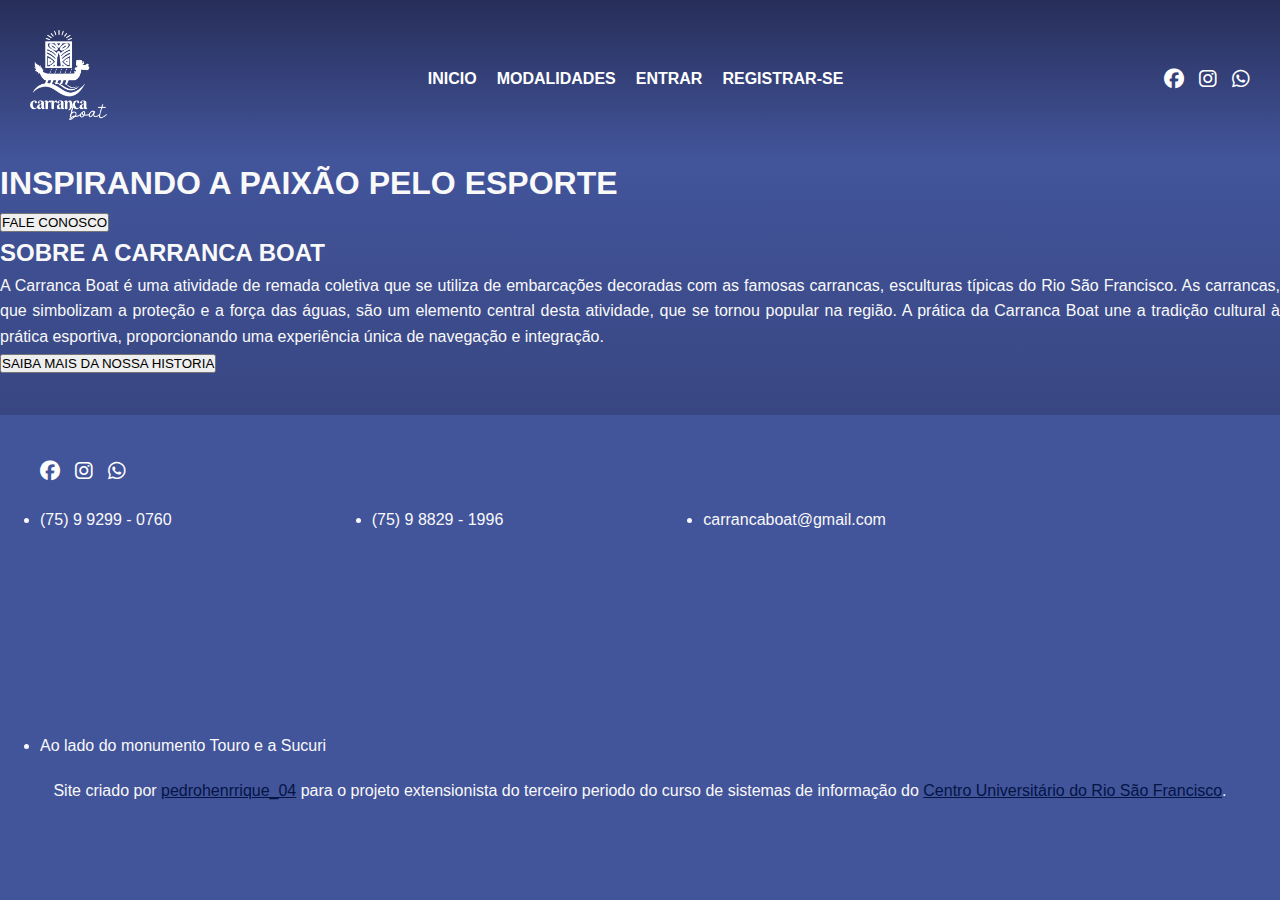
<file: index.html>
<!DOCTYPE html>
<html lang="pt-br">

<head>
    <meta charset="UTF-8">
    <meta name="viewport" content="width=device-width, initial-scale=1.0">
    <title>Carranca Boat</title>
    <link rel="stylesheet" href="estilos/style.css">
    <link rel="stylesheet" href="https://cdnjs.cloudflare.com/ajax/libs/font-awesome/6.4.0/css/all.min.css"> <!--icone das redes-->
    <link rel="stylesheet" href="estilos/cabecalho.css"> <!--css do cabecalho-->
</head>

<body>
    <!--cabecalho-->
    <header id="cabecalho">
        <div class="logo">
            <a href="index.html"><img src="imagens/CARRANCA-2 1.png" alt="Logo"></a>
        </div>

        <nav id="menu">
            <ul id="nav-list">
                <li><a href="index.html">INICIO</a></li>
                <!-- <li><a href="pages/projetos.html">PROJETOS</a></li> -->
                <!-- <li><a href="pages/eventos.html">EVENTOS</a></li> -->
                <li><a href="pages/modalidades.html">MODALIDADES</a></li>
                <li><a href="pages/entrar.html">ENTRAR</a></li>
                <li><a href="pages/registro.html">REGISTRAR-SE</a></li>
            </ul>
        </nav>

        <div class="social-icons">
            <a href="https://www.facebook.com/carrancaboat" target="_blank"><i class="fa-brands fa-facebook"></i></a>
            <a href="https://www.instagram.com/carrancaboat/" target="_blank"><i class="fa-brands fa-instagram"></i></a>
            <a href="http://wa.me//5575988291996" target="_blank"><i class="fa-brands fa-whatsapp"></i></a>
        </div>

        <div class="hamburger" id="hamburger">
            <span></span>
            <span></span>
            <span></span>
        </div>

    </header>

    <main>

        <div id="boat" class="container">
            <section>

                <h1>INSPIRANDO A PAIXÃO PELO ESPORTE</h1>

                <a href="http://wa.me//5575988291996" target="_blank">
                <button>FALE CONOSCO</button>
                </a>


            </section>
        </div>

        <section>
            <h2>SOBRE A CARRANCA BOAT</h2>

            <p>A Carranca Boat é uma atividade de remada coletiva que se utiliza de embarcações decoradas com as famosas
                carrancas, esculturas típicas do Rio São Francisco. As carrancas, que simbolizam a proteção e a força
                das águas, são um elemento central desta atividade, que se tornou popular na região. A prática da
                Carranca Boat une a tradição cultural à prática esportiva, proporcionando uma experiência única de
                navegação e integração.</p>

            <a href="pages/quem_somos.html"><button class="grande">SAIBA MAIS DA NOSSA HISTORIA</button></a>
<!--
        </section>

        <section class="projetos">
            <h2>PRINCIPAIS PROJETOS</h2>

            <div class="grid-projetos">

                <div class="card" style="background-image: url('');">
                    <h3>Promoção do Dragon Boat</h3>
                    <a href="#">SAIBA MAIS</a>
                </div>

                <div class="card" style="background-image: url('');">
                    <h3>Eventos
                        Esportivos</h3>
                    <a href="#">SAIBA MAIS</a>
                </div>

                <div class="card" style="background-image: url('');">
                    <h3>Núcleos e Programas de Capacitação
                    </h3>
                    <a href="#">SAIBA MAIS</a>
                </div>

                <div class="card" style="background-image: url('');">
                    <h3>Candidatura e
                        Sede de Eventos
                    </h3>
                    <a href="#">SAIBA MAIS</a>
                </div>

                <div class="card" style="background-image: url('');">
                    <h3>Parcerias</h3>
                    <a href="#">SAIBA MAIS</a>
                </div>

            </div>
        </section>

        <section id="not">
            <h2>NOTICIAS</h2>

            <div class="conteudo-inferior">
                <p>Confira as ultimas noticias</p>
                <button>SAIBA MAIS</button>
            </div>
        </section>
-->
        <script src="js/script.js"></script> <!--js do cabecalho-->

    </main>

    <footer>
        <div class="social-icons">
            <a href="https://www.facebook.com/carrancaboat" target="_blank"><i class="fa-brands fa-facebook"></i></a>
            <a href="https://www.instagram.com/carrancaboat/" target="_blank"><i class="fa-brands fa-instagram"></i></a>
            <a href="http://wa.me//5575988291996" target="_blank"><i class="fa-brands fa-whatsapp"></i></a>
        </div>

        <ul>

            <ul class="contact-info">
                <li>(75) 9 9299 - 0760</li>
                <li>(75) 9 8829 - 1996</li>
                <li>carrancaboat@gmail.com</li>
                <li>Ao lado do monumento Touro e a Sucuri</li>
            </ul>

        </ul>

         <p>Site criado por <a href="https://github.com/Kissuke" target="_blank">pedrohenrrique_04</a> para o projeto extensionista do
            terceiro periodo do curso de sistemas de informação do <a href="https://www.unirios.edu.br/" target="_blank">Centro Universitário do Rio São Francisco</a>.</p>

    </footer>

</body>

</html>
</file>
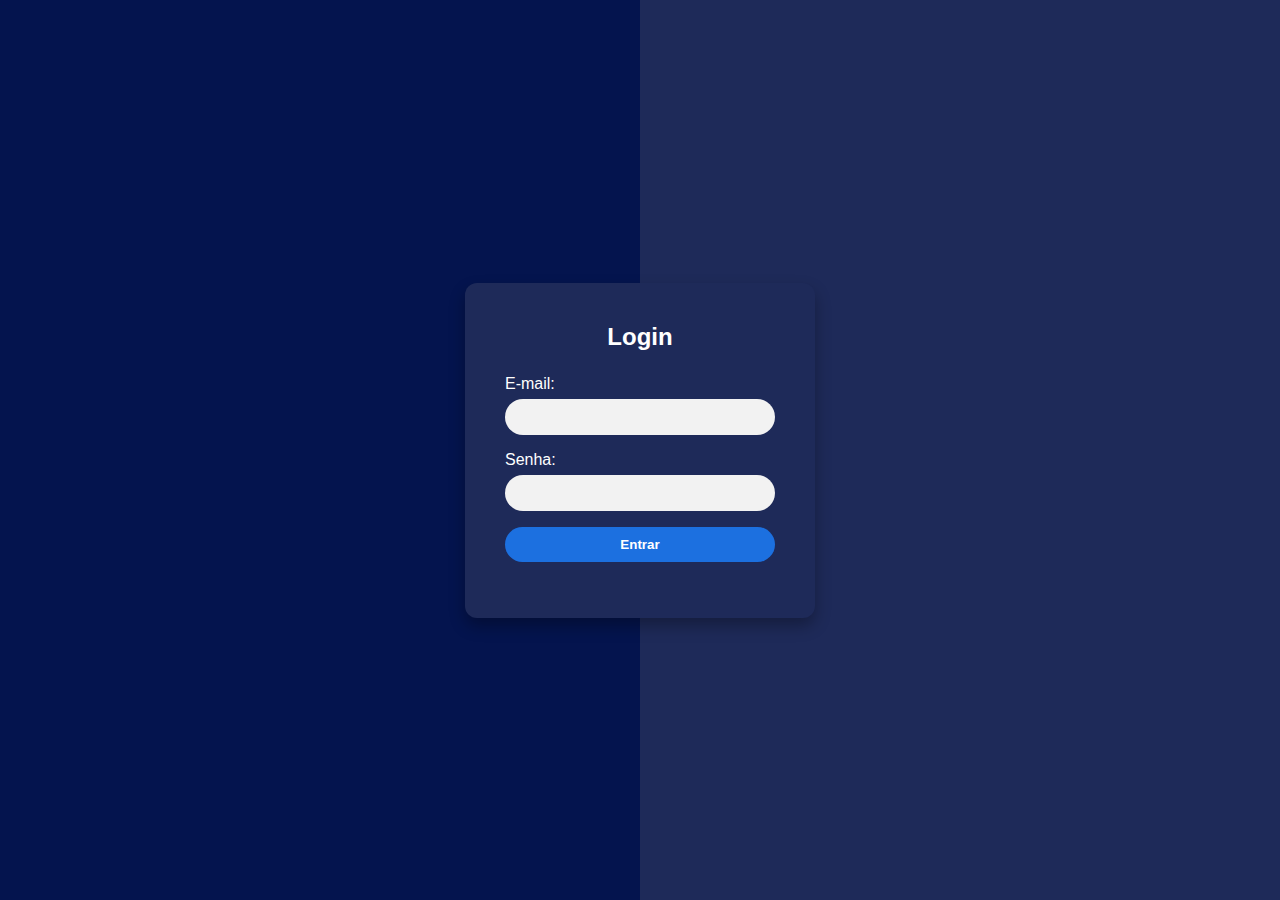
<file: pages/entrar.html>
<!DOCTYPE html>
<html lang="pt-br">
<head>
    <meta charset="UTF-8" />
    <meta name="viewport" content="width=device-width, initial-scale=1.0" />
    <title>Login</title>
    <link rel="stylesheet" href="../estilos/login.css" />
</head>
<body>
    <div class="login-container">
        <h2>Login</h2>
        <form id="loginForm">
            <label for="email">E-mail:</label>
            <input type="email" name="email" required />

            <label for="senha">Senha:</label>
            <input type="password" name="senha" required />

            <button type="submit">Entrar</button>
        </form>
        <div id="mensagem"></div>
    </div>
    <script src="../js/login.js"></script>
</body>
</html>
</file>
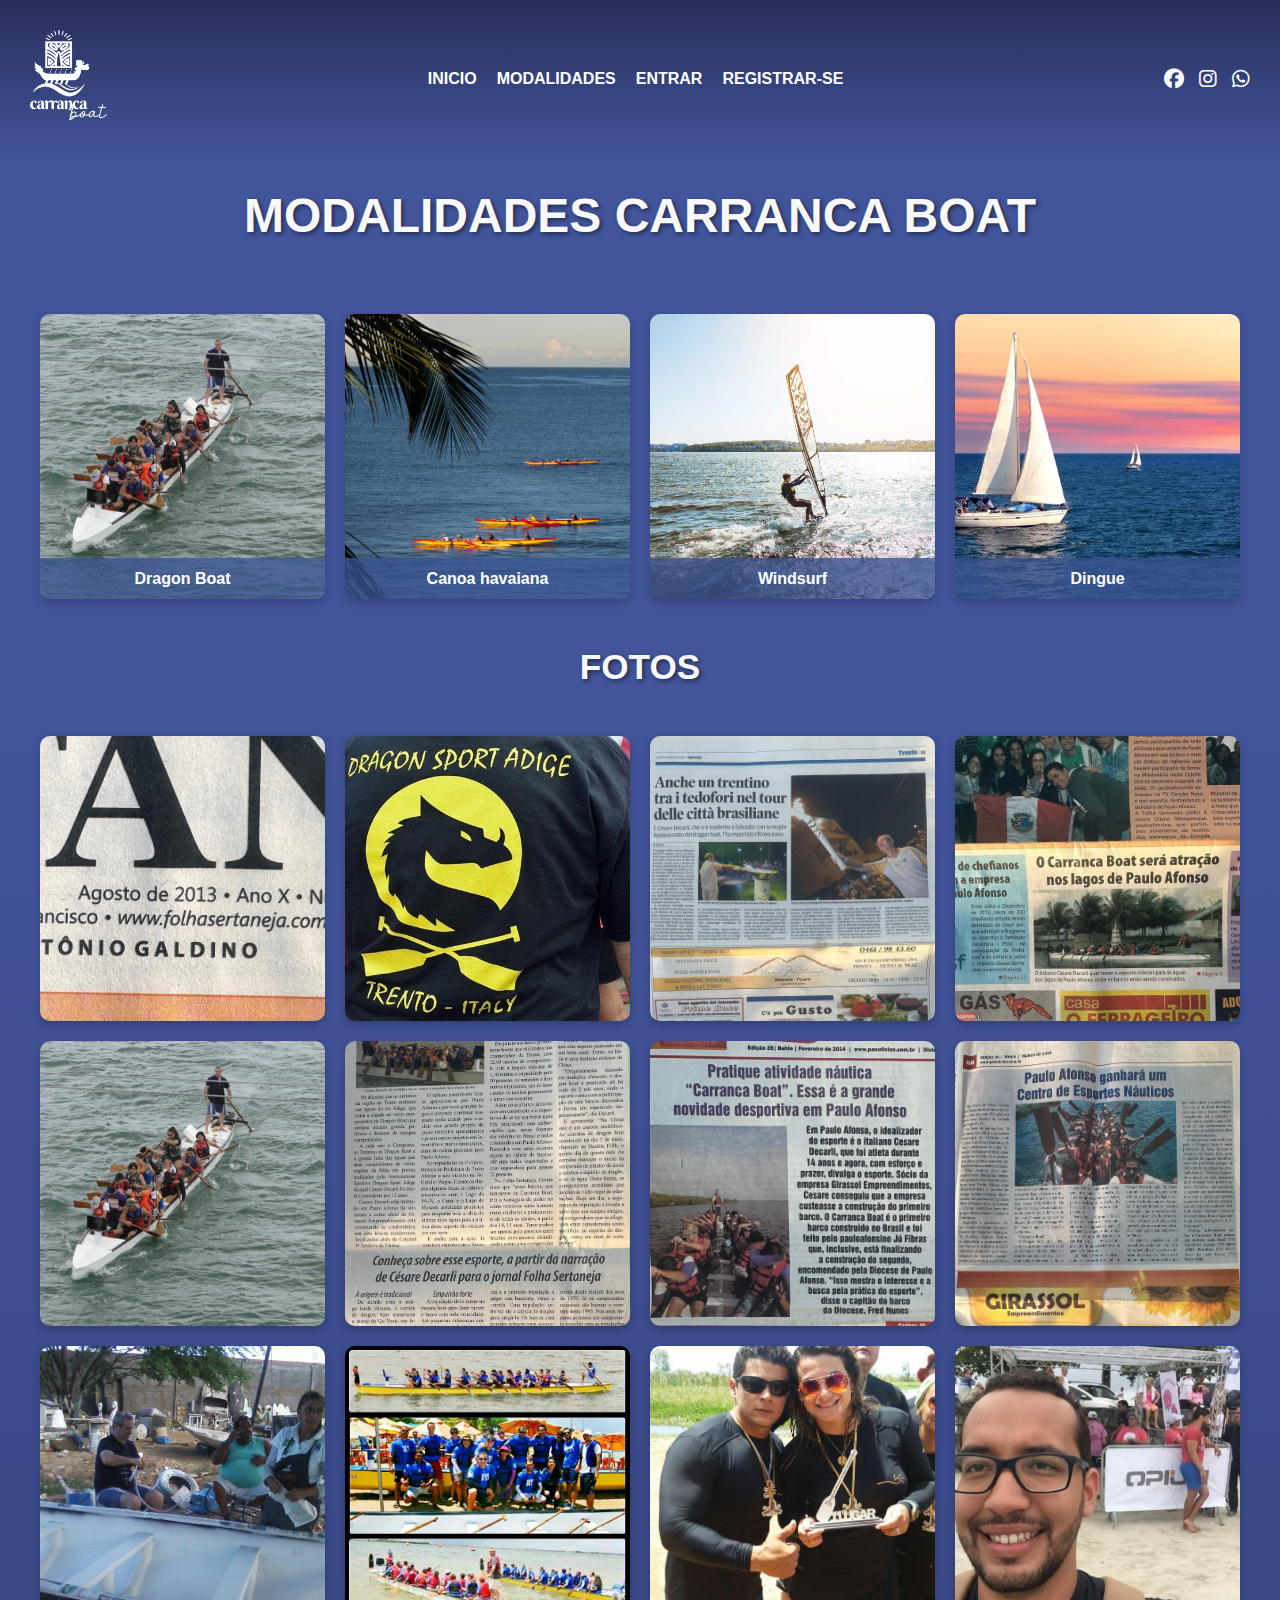
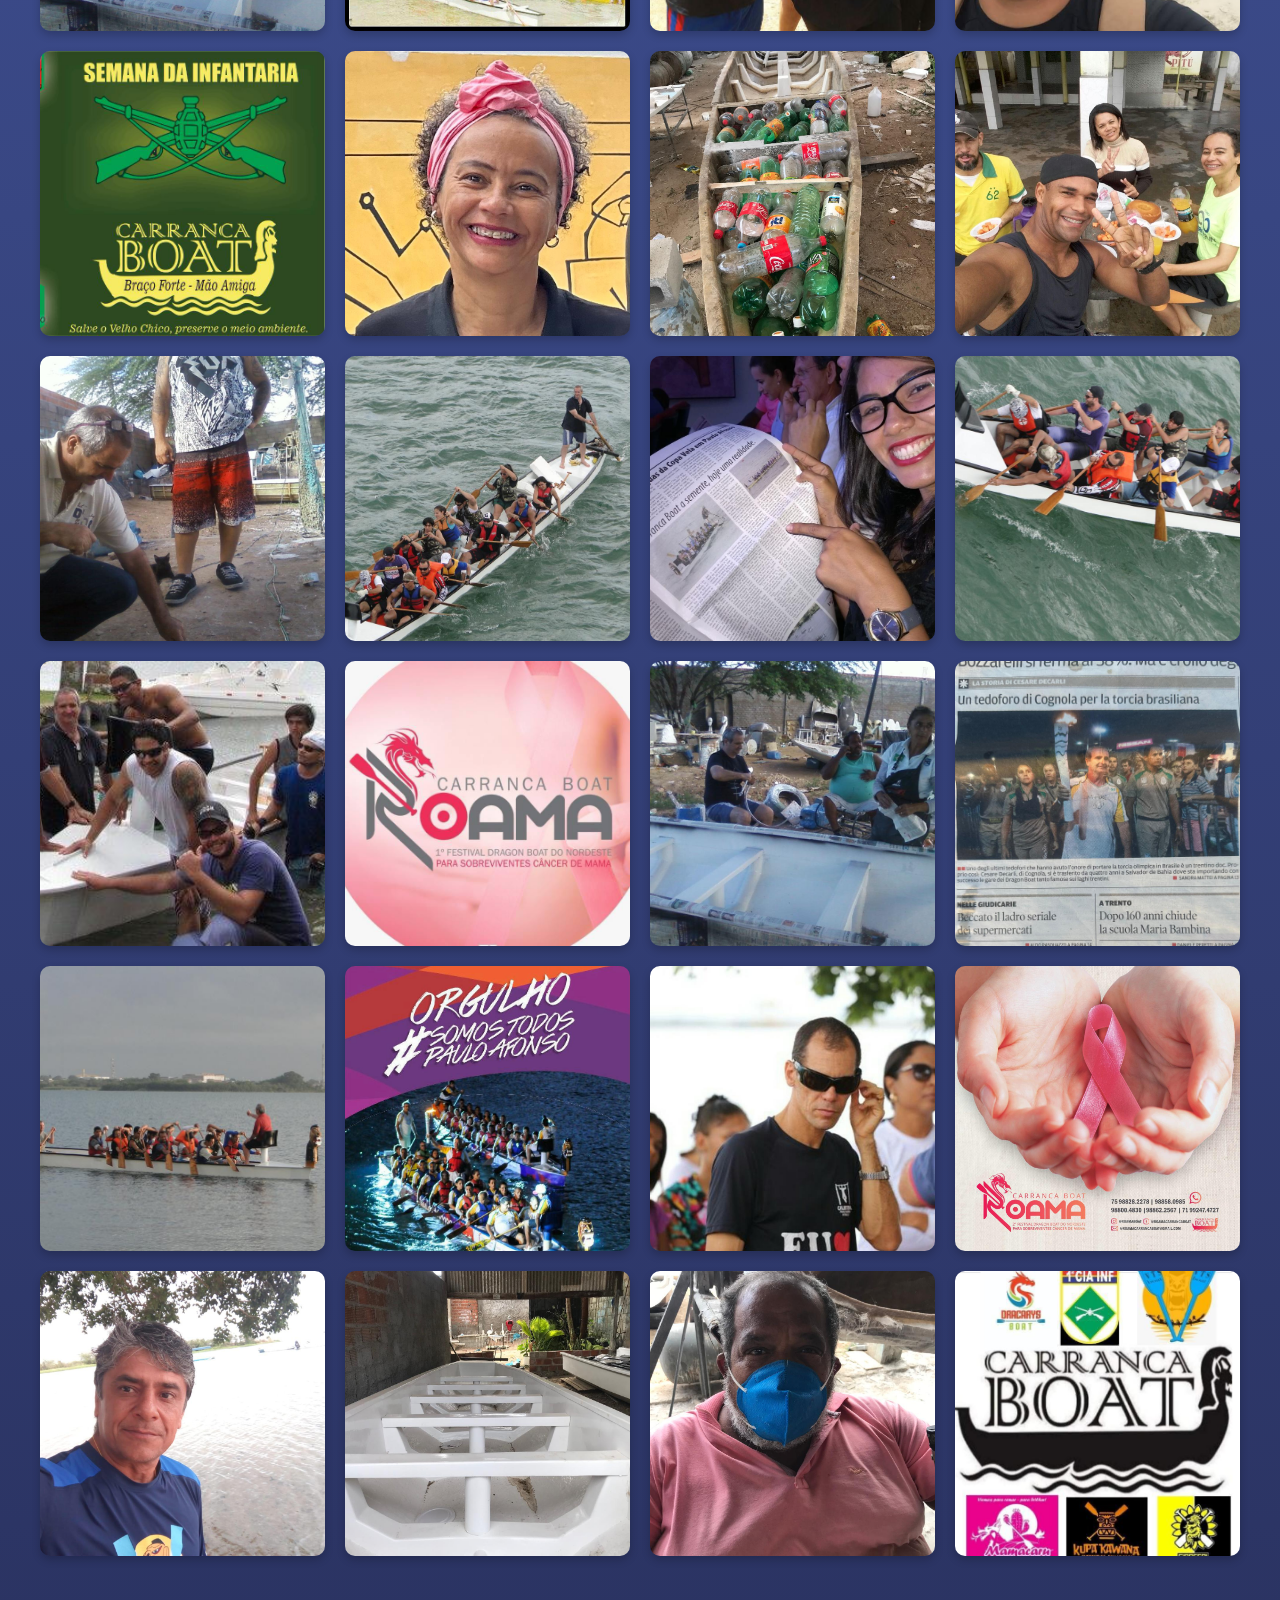
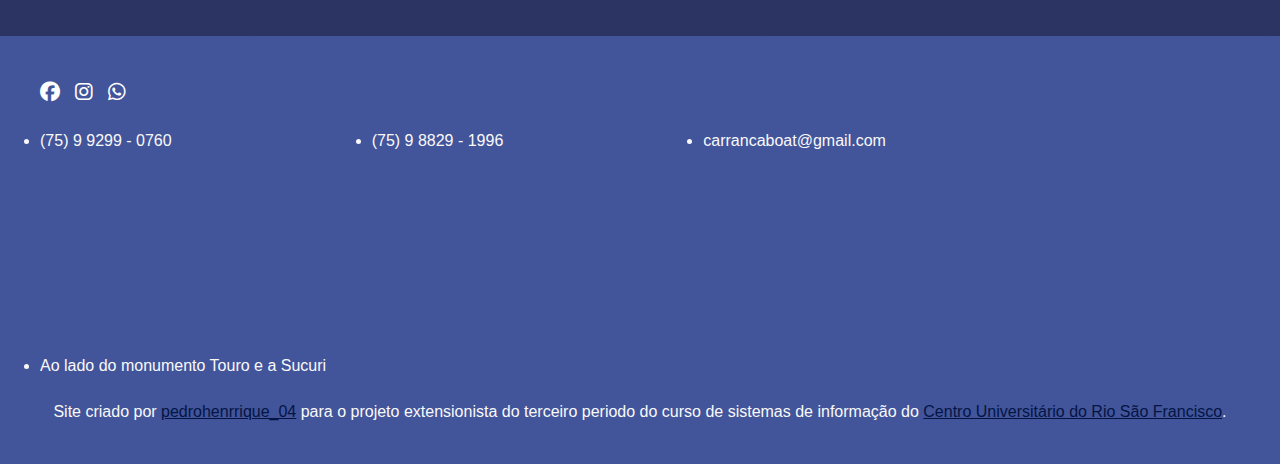
<file: pages/modalidades.html>
<!DOCTYPE html>
<html lang="pt-br">

<head>
    <meta charset="UTF-8">
    <meta name="viewport" content="width=device-width, initial-scale=1.0">
    <title>Modalidades</title>
    <link rel="stylesheet" href="https://cdnjs.cloudflare.com/ajax/libs/font-awesome/6.4.0/css/all.min.css">
    <link rel="stylesheet" href="../estilos/cabecalho.css">
    <link rel="stylesheet" href="../estilos/modalidade.css">

</head>

<body>

    <!--cabecalho-->
    <header id="cabecalho">
        <div class="logo">
            <a href="../index.html"><img src="../imagens/CARRANCA-2 1.png" alt="Logo"></a>
        </div>

        <nav id="menu">
            <ul id="nav-list">
                <li><a href="../index.html">INICIO</a></li>
                <!-- <li><a href="projetos.html">PROJETOS</a></li> -->
                <!-- <li><a href="eventos.html">EVENTOS</a></li> -->
                <li><a href="modalidades.html">MODALIDADES</a></li>
                <li><a href="entrar.html">ENTRAR</a></li>
                <li><a href="registro.html">REGISTRAR-SE</a></li>
            </ul>
        </nav>

        <div class="social-icons">
            <a href="https://www.facebook.com/carrancaboat" target="_blank"><i class="fa-brands fa-facebook"></i></a>
            <a href="https://www.instagram.com/carrancaboat/" target="_blank"><i class="fa-brands fa-instagram"></i></a>
            <a href="http://wa.me//5575988291996" target="_blank"><i class="fa-brands fa-whatsapp"></i></a>
        </div>


        <div class="hamburger" id="hamburger">
            <span></span>
            <span></span>
            <span></span>
        </div>

    </header>

    <main>
        <section>

            <h1>MODALIDADES CARRANCA BOAT</h1>

            <div class="container">

                <div class="item">

                    <img src="../imagens/dragon.jpg" alt="imagem ilustrativa da modalidade dragon boat">

                    <div class="nome-modalidade">
                        <p class="mod">Dragon Boat</p>
                    </div>

                </div>

                <div class="item">

                    <img src="../imagens/hava.jpg" alt="imagem ilustrativa da modalidade canoa havaiana">

                    <div class="nome-modalidade">
                        <p class="mod">Canoa havaiana</p>
                    </div>

                </div>

                <div class="item">

                    <img src="../imagens/wind.jpg" alt="imagem ilustrativa da modalidade windsurf">

                    <div class="nome-modalidade">
                        <p class="mod">Windsurf</p>
                    </div>

                </div>

                <div class="item">

                    <img src="../imagens/dingue.jpg" alt="imagem ilustrativa da modalidade dingue">

                    <div class="nome-modalidade">
                        <p class="mod">Dingue</p>
                    </div>

                </div>

            </div>

        </section>

        <section>

            <h2>FOTOS</h2>

            <div class="container">

                <div class="item">
                    <img src="../galeria/a.jpg" alt="imagem da galeria">
                </div>
                <div class="item">
                    <img src="../galeria/b.jpg" alt="imagem da galeria">
                </div>
                <div class="item">
                    <img src="../galeria/c.jpg" alt="imagem da galeria">
                </div>
                <div class="item">
                    <img src="../galeria/d.jpg" alt="imagem da galeria">
                </div>
                <div class="item">
                    <img src="../galeria/e.jpg" alt="imagem da galeria">
                </div>
                <div class="item">
                    <img src="../galeria/f.jpg" alt="imagem da galeria">
                </div>
                <div class="item">
                    <img src="../galeria/g.jpg" alt="imagem da galeria">
                </div>
                <div class="item">
                    <img src="../galeria/h.jpg" alt="imagem da galeria">
                </div>
                <div class="item">
                    <img src="../galeria/i.jpg" alt="imagem da galeria">
                </div>
                <div class="item">
                    <img src="../galeria/j.jpg" alt="imagem da galeria">
                </div>
                <div class="item">
                    <img src="../galeria/k.jpg" alt="imagem da galeria">
                </div>
                <div class="item">
                    <img src="../galeria/l.jpg" alt="imagem da galeria">
                </div>
                <div class="item">
                    <img src="../galeria/m.jpg" alt="imagem da galeria">
                </div>
                <div class="item">
                    <img src="../galeria/n.jpg" alt="imagem da galeria">
                </div>
                <div class="item">
                    <img src="../galeria/o.jpg" alt="imagem da galeria">
                </div>
                <div class="item">
                    <img src="../galeria/p.jpg" alt="imagem da galeria">
                </div>
                <div class="item">
                    <img src="../galeria/q.jpg" alt="imagem da galeria">
                </div>
                <div class="item">
                    <img src="../galeria/r.jpg" alt="imagem da galeria">
                </div>
                <div class="item">
                    <img src="../galeria/s.jpg" alt="imagem da galeria">
                </div>
                <div class="item">
                    <img src="../galeria/t.jpg" alt="imagem da galeria">
                </div>
                <div class="item">
                    <img src="../galeria/u.jpg" alt="imagem da galeria">
                </div>
                <div class="item">
                    <img src="../galeria/v.jpg" alt="imagem da galeria">
                </div>
                <div class="item">
                    <img src="../galeria/w.jpg" alt="imagem da galeria">
                </div>
                <div class="item">
                    <img src="../galeria/x.jpg" alt="imagem da galeria">
                </div>
                <div class="item">
                    <img src="../galeria/y.jpg" alt="imagem da galeria">
                </div>
                <div class="item">
                    <img src="../galeria/z.jpg" alt="imagem da galeria">
                </div>
                <div class="item">
                    <img src="../galeria/qq.jpg" alt="imagem da galeria">
                </div>
                <div class="item">
                    <img src="../galeria/ww.jpg" alt="imagem da galeria">
                </div>
                <div class="item">
                    <img src="../galeria/ee.jpg" alt="imagem da galeria">
                </div>
                <div class="item">
                    <img src="../galeria/rr.jpg" alt="imagem da galeria">
                </div>
                <div class="item">
                    <img src="../galeria/tt.jpg" alt="imagem da galeria">
                </div>
                <div class="item">
                    <img src="../galeria/yy.jpg" alt="imagem da galeria">
                </div>


            </div>

        </section>

        <script src="../js/script.js"></script>

    </main>

    <footer>
        <div class="social-icons">
            <a href="https://www.facebook.com/carrancaboat" target="_blank"><i class="fa-brands fa-facebook"></i></a>
            <a href="https://www.instagram.com/carrancaboat/" target="_blank"><i class="fa-brands fa-instagram"></i></a>
            <a href="http://wa.me//5575988291996" target="_blank"><i class="fa-brands fa-whatsapp"></i></a>
        </div>

        <ul>

            <ul class="contact-info">
                <li>(75) 9 9299 - 0760</li>
                <li>(75) 9 8829 - 1996</li>
                <li>carrancaboat@gmail.com</li>
                <li>Ao lado do monumento Touro e a Sucuri</li>
            </ul>

        </ul>

         <p>Site criado por <a href="https://github.com/Kissuke" target="_blank">pedrohenrrique_04</a> para o projeto extensionista do
            terceiro periodo do curso de sistemas de informação do <a href="https://www.unirios.edu.br/" target="_blank">Centro Universitário do Rio São Francisco</a>.</p>

    </footer>

</body>

</html>
</file>
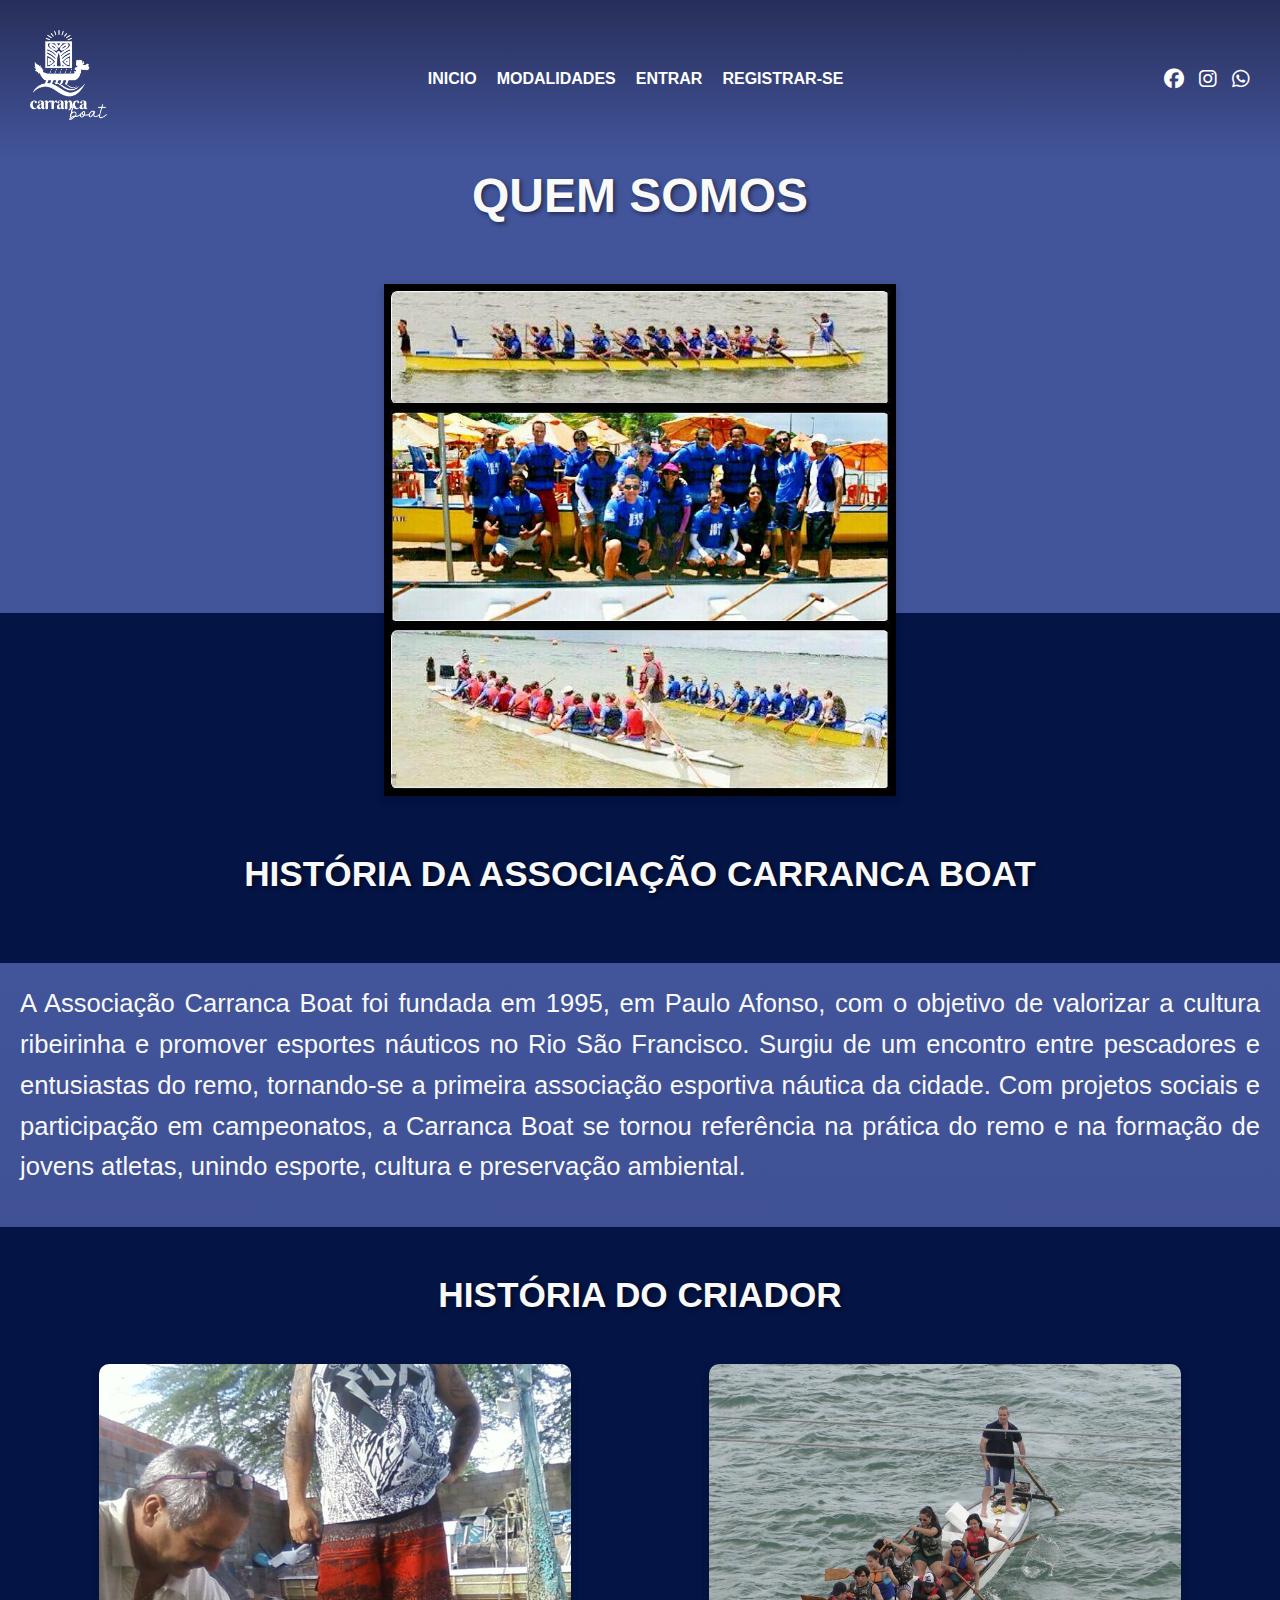
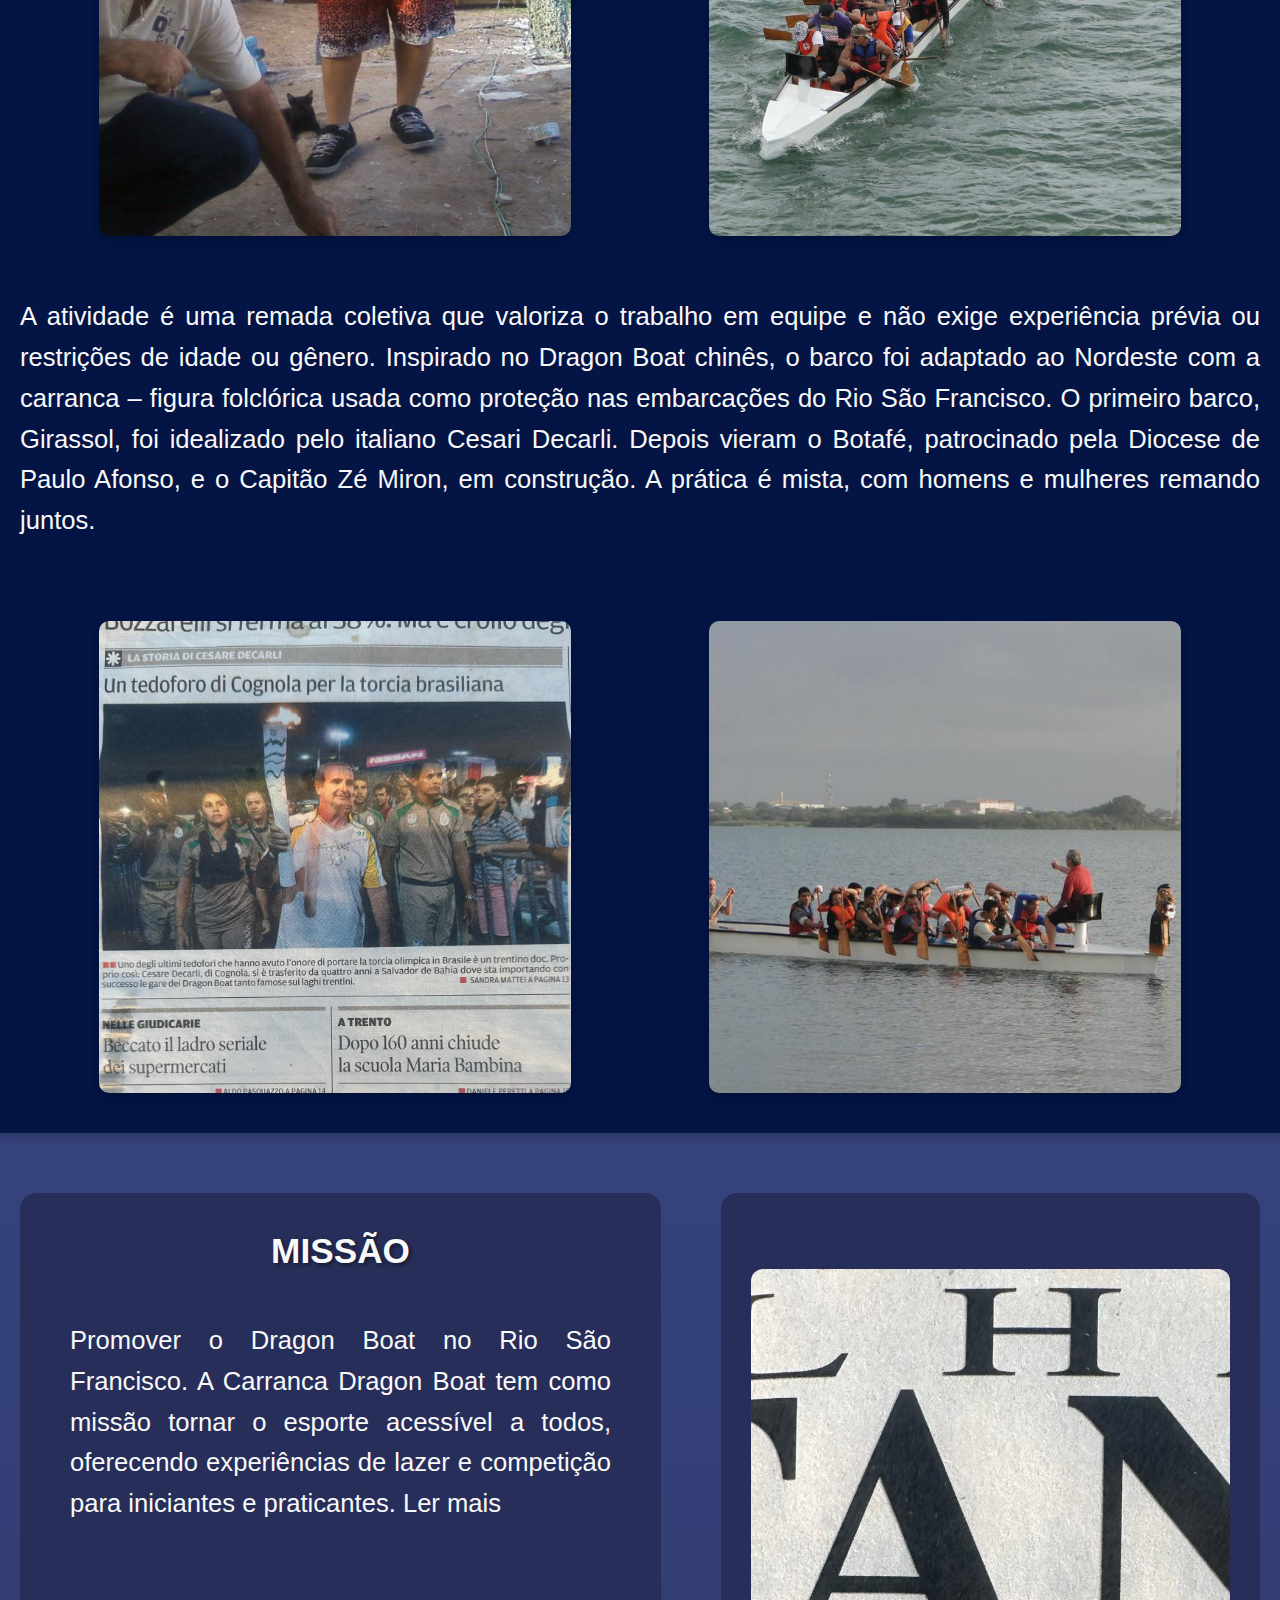
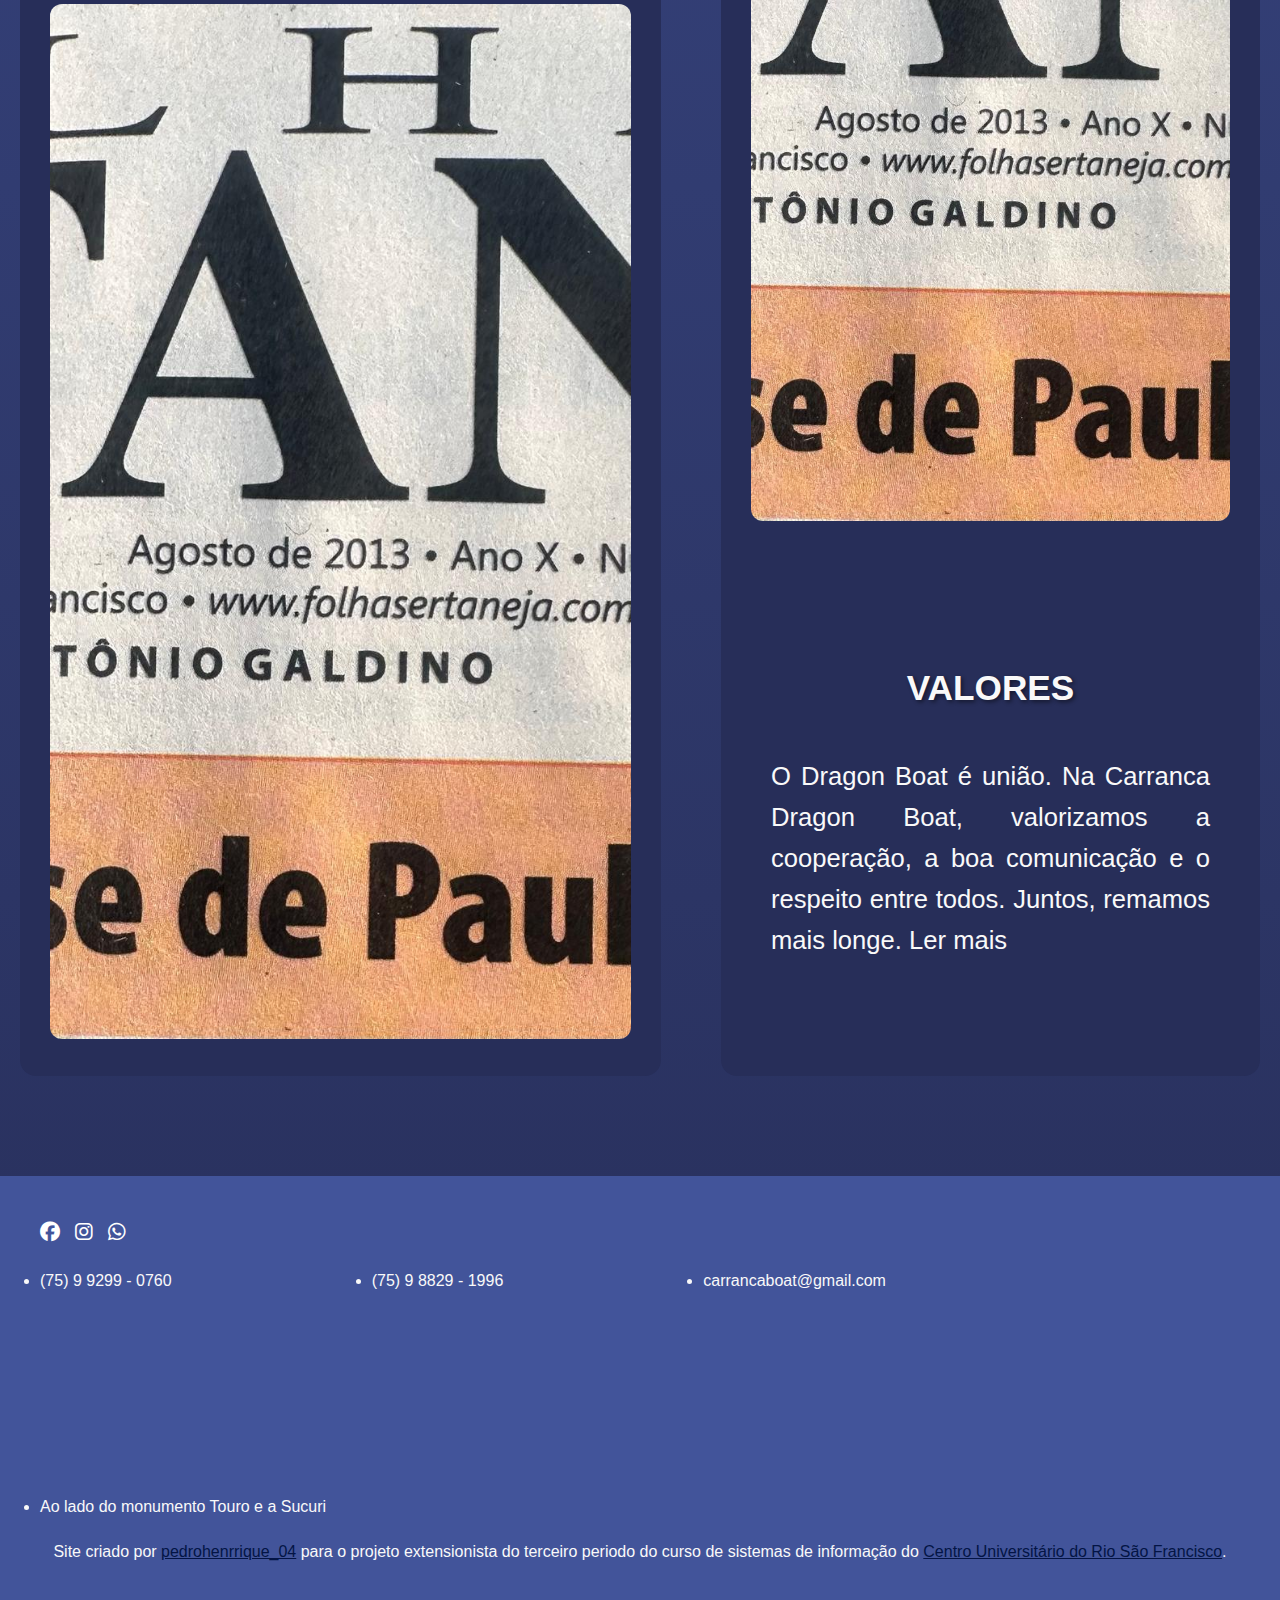
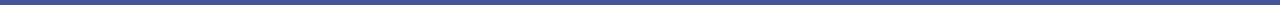
<file: pages/quem_somos.html>
<!DOCTYPE html>
<html lang="pt-br">

<head>
    <meta charset="UTF-8">
    <meta name="viewport" content="width=device-width, initial-scale=1.0">
    <title>Quem somos</title>
    <link rel="stylesheet" href="https://cdnjs.cloudflare.com/ajax/libs/font-awesome/6.4.0/css/all.min.css">
    <link rel="stylesheet" href="../estilos/cabecalho.css">
    <link rel="stylesheet" href="../estilos/quem_somos.css">
</head>

<body>

    <header>

        <!--cabecalho-->
        <header id="cabecalho">

            <div class="logo">
                <a href="../index.html"><img src="../imagens/CARRANCA-2 1.png" alt="Logo"></a>
            </div>

            <nav id="menu">
                <ul id="nav-list">
                    <li><a href="../index.html">INICIO</a></li>
                    <!-- <li><a href="projetos.html">PROJETOS</a></li> -->
                    <!-- <li><a href="eventos.html">EVENTOS</a></li> -->
                    <li><a href="modalidades.html">MODALIDADES</a></li>
                    <li><a href="entrar.html">ENTRAR</a></li>
                    <li><a href="registro.html">REGISTRAR-SE</a></li>
                </ul>
            </nav>

            <div class="social-icons">
                <a href="https://www.facebook.com/carrancaboat" target="_blank"><i
                        class="fa-brands fa-facebook"></i></a>
                <a href="https://www.instagram.com/carrancaboat/" target="_blank"><i
                        class="fa-brands fa-instagram"></i></a>
                <a href="http://wa.me//5575988291996" target="_blank"><i class="fa-brands fa-whatsapp"></i></a>
            </div>

            <div class="hamburger" id="hamburger">
                <span></span>
                <span></span>
                <span></span>
            </div>

        </header>

        <!--conteudo principal-->

        <main>

            <h1>QUEM SOMOS</h1>

            <div id="grupo">

                <img id="grup" src="../galeria/j.jpg" alt="imagem de um grupo">

                <h2>HISTÓRIA DA ASSOCIAÇÃO
                    CARRANCA BOAT</h2>

            </div>

            <p>A Associação Carranca Boat foi fundada em 1995, em Paulo Afonso, com o objetivo de valorizar a cultura
                ribeirinha e promover esportes náuticos no Rio São Francisco. Surgiu de um encontro entre pescadores e
                entusiastas do remo, tornando-se a primeira associação esportiva náutica da cidade. Com projetos sociais
                e participação em campeonatos, a Carranca Boat se tornou referência na prática do remo e na formação de
                jovens atletas, unindo esporte, cultura e preservação ambiental.</p>

            <div id="pai">
                <h2 id="cr">HISTÓRIA DO CRIADOR</h2>

                <div class="container">

                    <div class="itema">

                        <img src="../galeria/q.jpg" alt="imagem do criador">

                    </div>

                    <div class="itema">

                        <img src="../galeria/e.jpg" alt="criador trabalhando">

                    </div>

                </div>

                <p>A atividade é uma remada coletiva que valoriza o trabalho em equipe e não exige experiência prévia ou
                    restrições de idade ou gênero. Inspirado no Dragon Boat chinês, o barco foi adaptado ao Nordeste com
                    a
                    carranca – figura folclórica usada como proteção nas embarcações do Rio São Francisco. O primeiro
                    barco,
                    Girassol, foi idealizado pelo italiano Cesari Decarli. Depois vieram o Botafé, patrocinado pela
                    Diocese
                    de Paulo Afonso, e o Capitão Zé Miron, em construção. A prática é mista, com homens e mulheres
                    remando juntos.</p>

                <div class="container">

                    <div class="itema">

                        <img src="../galeria/x.jpg" alt="">

                    </div>

                    <div class="itema">

                        <img src="../galeria/y.jpg" alt="">

                    </div>

                </div>

            </div>

            <section class="about">
                <div class="item">
                    <div class="text">
                        <h2>MISSÃO</h2>
                        <p class="visivel">
                            Promover o Dragon Boat no Rio São Francisco.

                            <span class="oculto">
                                A Carranca Dragon Boat tem como missão tornar o
                                esporte acessível a todos, oferecendo experiências de lazer e competição para iniciantes
                                e
                                praticantes.
                            </span>

                            <span class="botao" onclick="toggleTexto(this)">Ler mais</span>


                        </p>
                    </div>
                    <div class="img">
                        <img src="../galeria/a.jpg" alt="Missão">
                    </div>

                </div>

                <div class="item reverse">
                    <div class="img">
                        <img src="../galeria/a.jpg" alt="Valores">
                    </div>
                    <div class="text">

                        <h2>VALORES</h2>

                        <p class="visivel"> O Dragon Boat é união.

                            <span class="oculto">
                                Na Carranca Dragon Boat, valorizamos a cooperação, a boa comunicação
                                e o respeito entre todos. Juntos, remamos mais longe.
                            </span>

                            <span class="botao" onclick="toggleTexto(this)">Ler mais</span>

                        </p>
                    </div>

                </div>
            </section>

            <script src="../js/script.js"></script>

            <script>
                function toggleTexto(botao) {
                    const textoOculto = botao.parentElement.querySelector('.oculto');

                    if (textoOculto.classList.contains('ativo')) {
                        textoOculto.classList.remove('ativo');
                        botao.textContent = 'Ler mais';
                    } else {
                        textoOculto.classList.add('ativo');
                        botao.textContent = 'Ler menos';
                    }
                }
            </script>

        </main>

        <footer>

            <div class="social-icons">
                <a href="https://www.facebook.com/carrancaboat" target="_blank"><i
                        class="fa-brands fa-facebook"></i></a>
                <a href="https://www.instagram.com/carrancaboat/" target="_blank"><i
                        class="fa-brands fa-instagram"></i></a>
                <a href="http://wa.me//5575988291996" target="_blank"><i class="fa-brands fa-whatsapp"></i></a>
            </div>

            <ul>

                <ul class="contact-info">
                <li>(75) 9 9299 - 0760</li>
                <li>(75) 9 8829 - 1996</li>
                <li>carrancaboat@gmail.com</li>
                <li>Ao lado do monumento Touro e a Sucuri</li>
            </ul>

            </ul>

            <p>Site criado por <a href="https://github.com/Kissuke" target="_blank">pedrohenrrique_04</a> para o projeto
                extensionista do
                terceiro periodo do curso de sistemas de informação do <a href="https://www.unirios.edu.br/"
                    target="_blank">Centro Universitário do Rio São Francisco</a>.</p>

        </footer>

</body>

</html>
</file>
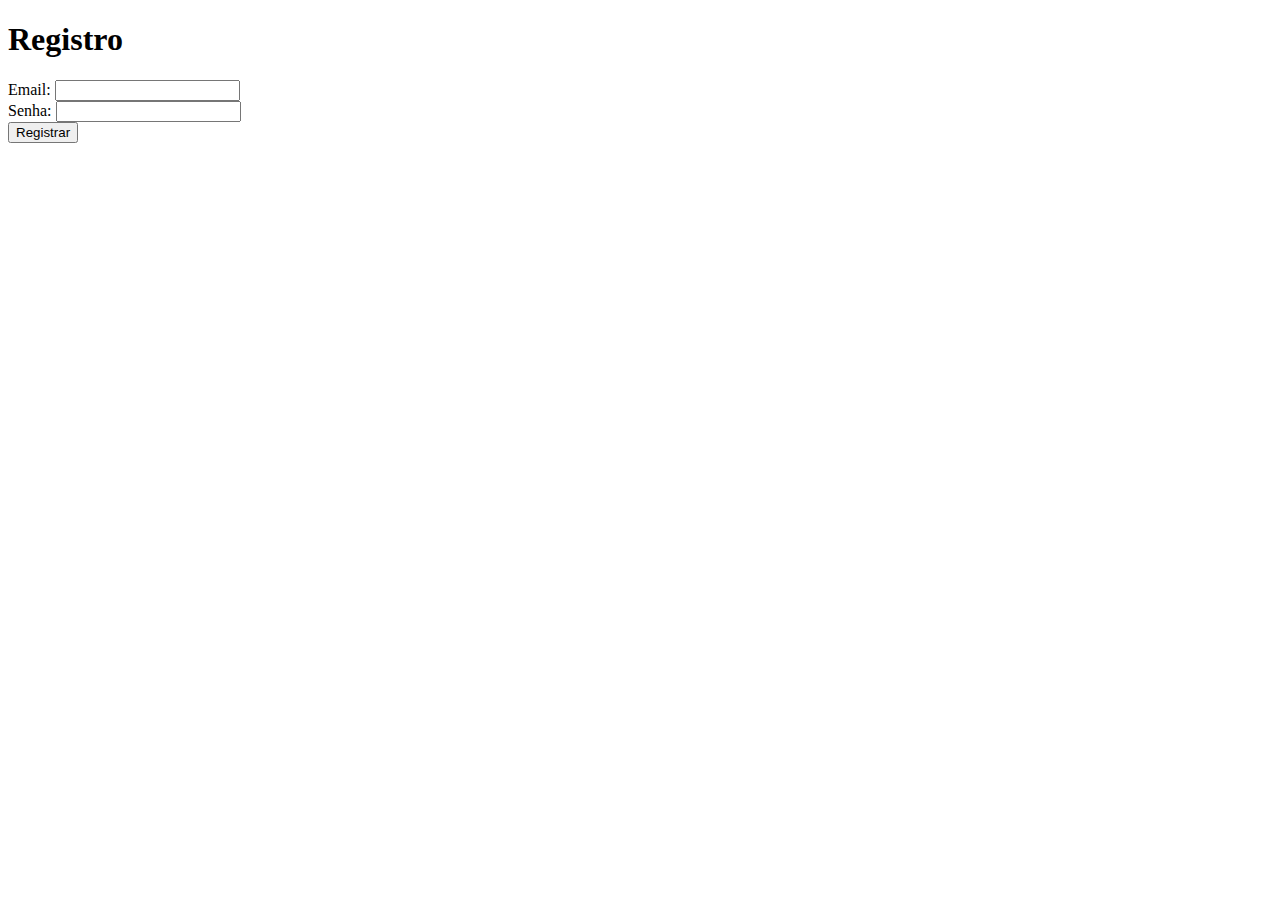
<file: pages/registro.html>
<!DOCTYPE html>
<html lang="pt-br">
<head>
    <meta charset="UTF-8">
    <meta name="viewport" content="width=device-width, initial-scale=1.0">
    <title>Registro</title>
</head>
<body>
    <h1>Registro</h1>
    <form id="registroForm">
        <label>Email:</label>
        <input type="email" name="email" required><br>

        <label>Senha:</label>
        <input type="password" name="senha" required><br>

        <button type="submit">Registrar</button>
    </form>

    <div id="mensagem"></div>

    
    <script>
        document.getElementById('registroForm').addEventListener('submit', async function(e) {
            e.preventDefault();

            const formData = new FormData(this);

            const response = await fetch('../admin/register.php', {
                method: 'POST',
                body: formData
            });

            const result = await response.json();

            document.getElementById('mensagem').innerText = result.message;
        });
    </script>
</body>
</html>
</file>
<file: estilos/style.css>
@charset "UTF-8";

* {
    margin: 0;
    padding: 0;
    box-sizing: border-box;
}
</file>
<file: estilos/cabecalho.css>
@charset "UTF-8";

:root {
    --cor01: #3A5491;
    --cor02: #09EAFE;
    --cor03: #031445;
    --cor04: #272E59;
    --cor05: #f9f9f9;
    --cor06: #333;
    --cor07: #42549A;
    --fonte: 'M PLUS Rounded 1c', sans-serif;
}

* {
    margin: 0;
    padding: 0;
    box-sizing: border-box;
}

html,
body {
    overflow-x: hidden;
    font-family: Arial, Helvetica, sans-serif;
    line-height: 1.6;
    color: var(--cor05);
    background-image: linear-gradient(to top, var(--cor04), var(--cor07)80%);
    text-align: justify;
}

#cabecalho {
    background-image: linear-gradient(to bottom, var(--cor04), #42549A);
    display: flex;
    flex-wrap: wrap;
    justify-content: space-between;
    align-items: center;
    padding: 30px 30px;
}

.logo img {
    height: 90px;
}

#menu ul {
    display: flex;
    gap: 20px;
    list-style: none;
}

#menu ul li a {
    color: white;
    text-decoration: none;
    font-weight: bold;
    position: relative;
    cursor: pointer;
    font-family: var(--fonte);
}

#menu ul li a::after {
    content: "";
    position: absolute;
    left: 0;
    bottom: -2px;
    /* Pequena distância do texto */
    width: 0;
    height: 2px;
    background-color: white;
    transition: width 0.4s ease;
}

#menu ul li a:hover::after {
    width: 100%;
}

.social-icons {
    display: flex;
    gap: 15px;
}

.social-icons a {
    color: white;
    font-size: 20px;
}

.social-icons a:hover {
    transition: ease 0.3s;
    color: #ddd;
}

/* Hambúrguer */
.hamburger {
    display: none;
    flex-direction: column;
    cursor: pointer;
    gap: 5px;
}

.hamburger span {
    height: 3px;
    width: 25px;
    background-color: white;
    border-radius: 5px;
}

/* Menu padrão */
#nav-list {
    display: flex;
    gap: 20px;
    list-style: none;
}


footer {
    background-color: var(--cor07);
    display: flex;
    align-items: center;
    gap: 20px;
    flex-wrap: wrap;
    padding: 40px;
    margin-top: 40px;
    justify-content: space-between;
}

.contact-info {
    list-style: disc;
    padding: 0;
    margin: 0;
    display: flex;
    gap: 200px;
    flex-wrap: wrap;
}

.contact-info li a {
    text-decoration: none;
    color: var(--cor05);
}

.contact-info li a:hover {
    transition: ease 0.3s;
    color: #ddd;
}

footer p {
    font-size: 1em;
    margin: auto;
}

footer a{
    color: var(--cor03);    
}

@media (max-width: 768px) {
        .hamburger {
        display: flex;
    }

    #nav-list {
        position: fixed;
        /* fixo na tela */
        top: 80px;
        right: 30px;
        background-color: var(--cor04);
        flex-direction: column;
        width: 200px;
        padding: 20px;
        border-radius: 8px;
        box-shadow: 0 4px 6px rgba(0, 0, 0, 0.3);
        opacity: 0;
        pointer-events: none;
        transform: translateY(-20px);
        transition: 0.3s ease;

        max-height: 70vh;
        /* limita altura a 70% da tela */
        overflow-y: auto;
        /* ativa rolagem vertical */
        z-index: 1000;
        /* garante que fique sobre outros elementos */
    }

    #nav-list.active {
        opacity: 1;
        pointer-events: auto;
        transform: translateY(0);
    }

    .contact-info {
        flex-direction: column;
        align-items: flex-start;
        gap: 10px;
    }

}
</file>
<file: estilos/modalidade.css>
@charset "UTF-8";

:root {
    --cor01: #3A5491;
    --cor02: #09EAFE;
    --cor03: #031445;
    --cor04: #272E59;
    --cor05: #f9f9f9;
    --cor06: #333;
    --cor07: #42549A;
    --fonte: 'M PLUS Rounded 1c', sans-serif;
}

* {
    margin: 0;
    padding: 0;
    box-sizing: border-box;
}

html,
body {
    overflow-x: hidden;
    font-family: Arial, Helvetica, sans-serif;
    line-height: 1.6;
    color: var(--cor05);
    background-image: linear-gradient(to top, var(--cor04), var(--cor07)80%);
    text-align: justify;
}

h1 {
    text-align: center;
    font-weight: bolder;
    font-size: 3em;
    text-shadow: 2px 2px 4px rgba(0, 0, 0, 0.492);
    margin: 20px;
}

h2 {
    text-align: center;
    font-weight: bolder;
    font-size: 2.2em;
    text-shadow: 2px 2px 4px rgba(0, 0, 0, 0.492);
}

/* Layout do container */
.container {
  display: grid;
  grid-template-columns: repeat(auto-fit, minmax(250px, 1fr));
  gap: 20px;
  padding: 40px;
}

/* Estilo dos itens */
.item {
  position: relative;
  width: 100%;
  aspect-ratio: 1/1; /* Mantém quadrado em qualquer tela */
  overflow: hidden;
  border-radius: 10px;
  box-shadow: 0 4px 8px rgba(0,0,0,0.2);
}

/* Imagem ocupa tudo */
.item img {
  width: 100%;
  height: 100%;
  object-fit: cover;
  display: block;
}

/* Texto na parte de baixo */
.nome-modalidade {
  position: absolute;
  bottom: 0;
  width: 100%;
  background-color: #3a5491c6;
  color: white;
  text-align: center;
  padding: 8px 0;
  font-weight: bold;
  font-size: 1rem;
}
</file>
<file: estilos/quem_somos.css>
@charset "UTF-8";

:root {
    --cor01: #3A5491;
    --cor02: #09EAFE;
    --cor03: #031445;
    --cor04: #272E59;
    --cor05: #f9f9f9;
    --cor06: #333;
    --cor07: #42549A;
}

h1 {
    text-align: center;
    font-weight: bolder;
    font-size: 3em;
    text-shadow: 2px 2px 4px rgba(0, 0, 0, 0.492);
    margin-bottom: 30px;
}

h2 {
    text-align: center;
    font-weight: bolder;
    font-size: 2.2em;
    text-shadow: 2px 2px 4px rgba(0, 0, 0, 0.492);
    margin-bottom: 40px;
}

p {
    margin: 20px;
    font-size: 1.6em;
    margin-bottom: 40px;
}

#grup {
    width: 100%;
    max-width: 40vw;
    height: auto;
    display: block;
    margin: 0 auto;
    box-shadow: 0 4px 8px rgba(0,0,0,0.2);
    margin-bottom: 50px;
}

#grupo {
    background: linear-gradient(to bottom, 
                            var(--cor07) 0%, 
                            var(--cor07) 50%, 
                            var(--cor03) 50%, 
                            var(--cor03) 100%);
    padding: 20px;
    text-align: center;
}

.container {
  display: grid;
  grid-template-columns: repeat(auto-fit, minmax(250px, 1fr));
  gap: 20px;
  padding: 40px;
}

.itema {
  position: relative;
  width: 80%;
  aspect-ratio: 1/1; /* Mantém quadrado em qualquer tela */
  overflow: hidden;
  border-radius: 10px;
  box-shadow: 0 4px 8px rgba(0,0,0,0.2);
  margin: auto;
}

/* Imagem ocupa tudo */
.itema img {
  width: 100%;
  height: 100%;
  object-fit: cover;
  display: block;
}

#pai {
    background-color: var(--cor03);
    box-shadow: 0 4px 8px rgba(0,0,0,0.2);
}

#cr {
    padding-top: 40px;
    margin-bottom: 0;
}

/* Seção principal */
.about {
    margin: 0 auto;
    padding: 60px 20px;
    display: flex;
    gap: 60px;
}

/* Estrutura de cada bloco */
.item {
    display: flex;
    align-items: center;
    gap: 40px;
    background-color: #272e59;
    border-radius: 16px;
    padding: 30px;
    flex-wrap: wrap;
}

/* Inverte para o segundo */
.item.reverse {
    flex-direction: row-reverse;
}

/* Imagem */
.item .img {
    flex: 1 1 400px;
}

.item .img img {
    width: 100%;
    border-radius: 12px;
    object-fit: cover;
}

/* Texto */
.item .text {
    flex: 1 1 400px;
}

/* Responsivo */
@media (max-width: 768px) {
    .item {
        flex-direction: column;
        text-align: center;
    }

    .item.reverse {
        flex-direction: column;
    }

}
</file>
<file: estilos/login.css>
/* Reset básico */
* {
    margin: 0;
    padding: 0;
    box-sizing: border-box;
    font-family: 'Segoe UI', sans-serif;
}

/* Fundo dividido */
body {
    height: 100vh;
    display: flex;
    justify-content: center;
    align-items: center;
    background: linear-gradient(to right, #04144E 50%, #1E2A59 50%);
}

/* Container de login */
.login-container {
    background-color: #1E2A59;
    padding: 40px;
    border-radius: 12px;
    box-shadow: 0 8px 16px rgba(0, 0, 0, 0.3);
    width: 90%;
    max-width: 350px;
    text-align: center;
}

/* Título */
.login-container h2 {
    color: #FFFFFF;
    margin-bottom: 24px;
}

/* Labels */
.login-container label {
    display: block;
    color: #FFFFFF;
    text-align: left;
    margin-bottom: 6px;
    font-weight: 500;
}

/* Inputs */
.login-container input {
    width: 100%;
    padding: 10px 14px;
    border: none;
    border-radius: 20px;
    margin-bottom: 16px;
    background-color: #F2F2F2;
    color: #333;
    font-size: 14px;
    outline: none;
    transition: 0.3s;
}

.login-container input:focus {
    background-color: #ffffff;
    box-shadow: 0 0 0 2px #1C70E0;
}

/* Botão */
.login-container button {
    width: 100%;
    background-color: #1C70E0;
    color: white;
    padding: 10px;
    border: none;
    border-radius: 20px;
    cursor: pointer;
    font-weight: bold;
    transition: background-color 0.3s;
}

.login-container button:hover {
    background-color: #1558b0;
}

/* Mensagem */
#mensagem {
    margin-top: 16px;
    color: #FFD700;
    font-weight: 500;
}

.btn-voltar {
    display: inline-block;
    background-color: #444;
    padding: 8px 20px;
    border-radius: 5px;
    color: white;
    text-decoration: none;
    text-align: center;
    transition: background-color 0.3s;
}

.btn-voltar:hover {
    background-color: #666;
}
</file>
